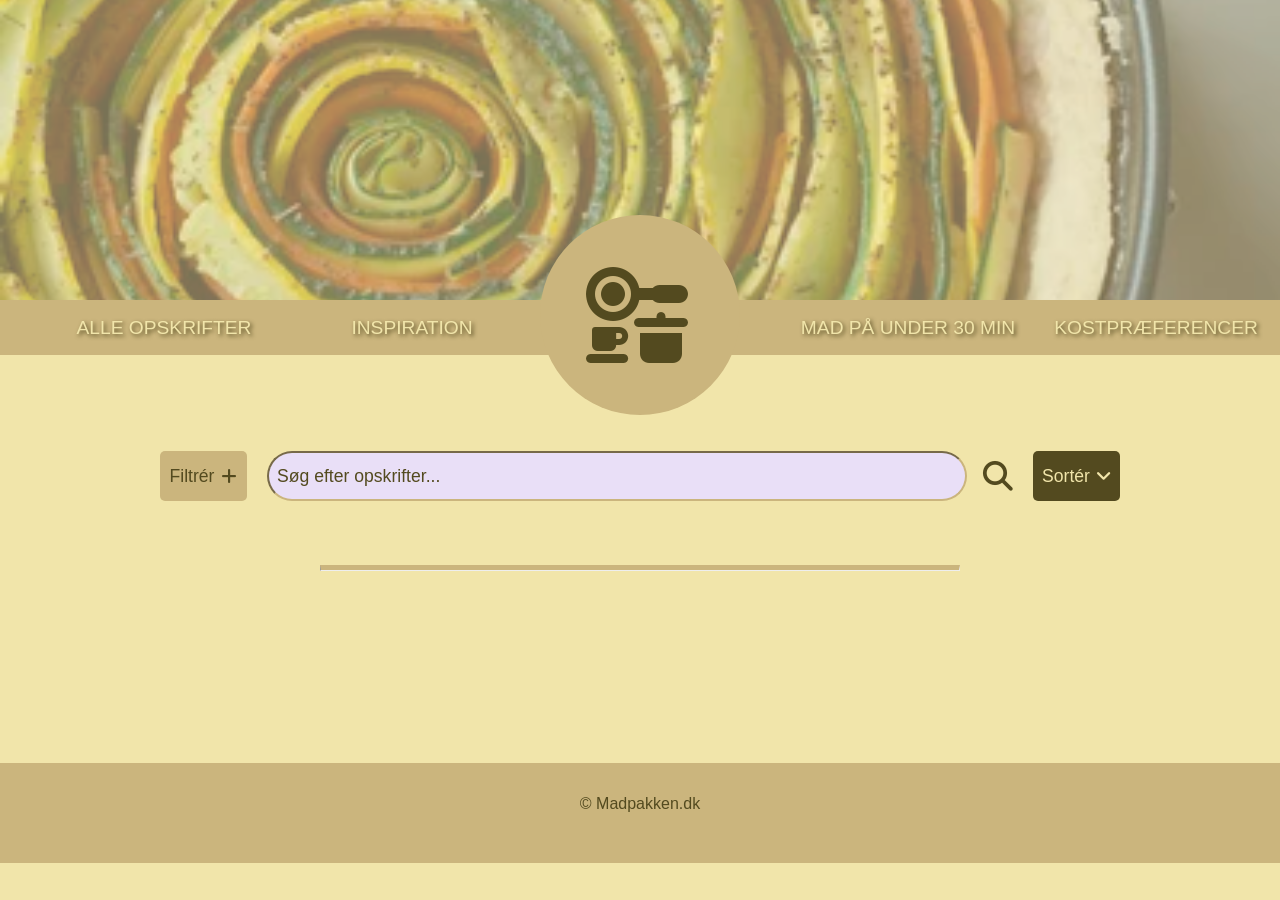
<file: index.html>
<!DOCTYPE html>
<html lang="da">

<head>
	<meta charset="UTF-8" />
	<meta name="viewport" content="width=device-width, initial-scale=1.0" />
	<title>Mad mor - Forside</title>
	<link rel="stylesheet" href="./assets/css/style.css" />
	<script src="./assets/js/app.js" defer></script>
	<link rel="stylesheet" href="https://cdnjs.cloudflare.com/ajax/libs/font-awesome/6.5.0/css/all.min.css">

</head>

<body>
	<header>
		<img src="./assets/img/spiral-vegetable-tart.webp" alt="Background picture og vegetable tart">
		<div class="logo"><i class="fa-solid fa-kitchen-set"></i></div>
		<ul>
			<li class="link"><a href="./index.html">ALLE OPSKRIFTER</a></li>
			<li class="link"><a href="inspiration.html">INSPIRATION</a></li>
			<li><a href=""></a></li>
			<li class="link"><a href="">MAD PÅ UNDER 30 MIN</a></li>
			<li class="link"><a href="">KOSTPRÆFERENCER</a></li>
		</ul>
	</header>



	<section class="search">
		<button class="filter" type="button">Filtrér <i class="fa-solid fa-plus"></i></button>

		<div class="searchbar">
			<input type="text" placeholder="Søg efter opskrifter...">
			<i class="fa-solid fa-magnifying-glass"></i>
		</div>
		<button class="sorter" type="button">Sortér <i class="fa-solid fa-angle-down"></i></button>
	</section>
	<section class="filtrer">
		<form class="filtrerForm" id="filtrerForm">

			<div>
				<select name="allergener" id="allergener" class="filterKnap">
					<option value="">Allergener</option>
					<option value="35">Fiskefri</option>
					<option value="26">Glutenfri</option>
					<option value="24">Laktosefri</option>
					<option value="28">Nøddefri</option>
					<option value="36">Mælkefri</option>
					<option value="37">Skaldyrsfri</option>
				</select>
			</div>

			<div>
				<select name="præferencer" id="præferencer" class="filterKnap">
					<option value="">Præferencer</option>
					<option value="41">Børnevenlig</option>
					<option value="38">Halal</option>
					<option value="39">Kosher</option>
					<option value="40">Pesketar</option>
					<option value="25">Vegansk</option>
					<option value="27">Vegetarisk</option>
				</select>
			</div>

			<div>
				<select name="måltidstyper" id="måltidstyper" class="filterKnap">
					<option value="">Måltidstyper</option>
					<option value="29">Aftensmad</option>
					<option value="30">Frokost</option>
					<option value="31">Morgenmad</option>
					<option value="32">Dessert</option>
				</select>
			</div>

			<div>
				<select name="sæson" id="sæson" class="filterKnap">
					<option value="">Sæson</option>
					<option value="20">Forår</option>
					<option value="17">Sommer</option>
					<option value="18">Efterår</option>
					<option value="19">Vinter</option>
				</select>
			</div>

			<div>
				<select name="tilberedningstid" id="tilberedningstid" class="filterKnap">
					<option value="">Tilberedningstid</option>
					<option value="21">Hurtig</option>
					<option value="22">Medium</option>
					<option value="23">Langsom</option>
				</select>
			</div>

			<button type="button" class="nulstilKnap">Nulstil</button>

		</form>
	</section>
	<hr>
	<section class="cards">
		<!-- <article class="card">
			<a href="./opskrift.html">
				<img src="./assets/img/sloppy-joes.webp" alt="Sloppy Joes">
				<div class="text">
					<h2>Bedre Sloppy Joes</h2>
					<div class="info">
						<p>TID: 20 MIN</p>
						<p>ANTAL: 4-6</p>
					</div>
					<p>Hjemmelavet Sloppy Joes på kun 20 minutter. Nem, lækker og hurtig!</p>
				</div>
			</a>
		</article> -->
	</section>
	<footer>
		<p> © Madpakken.dk </p>
	</footer>
</body>

</html>
</file>
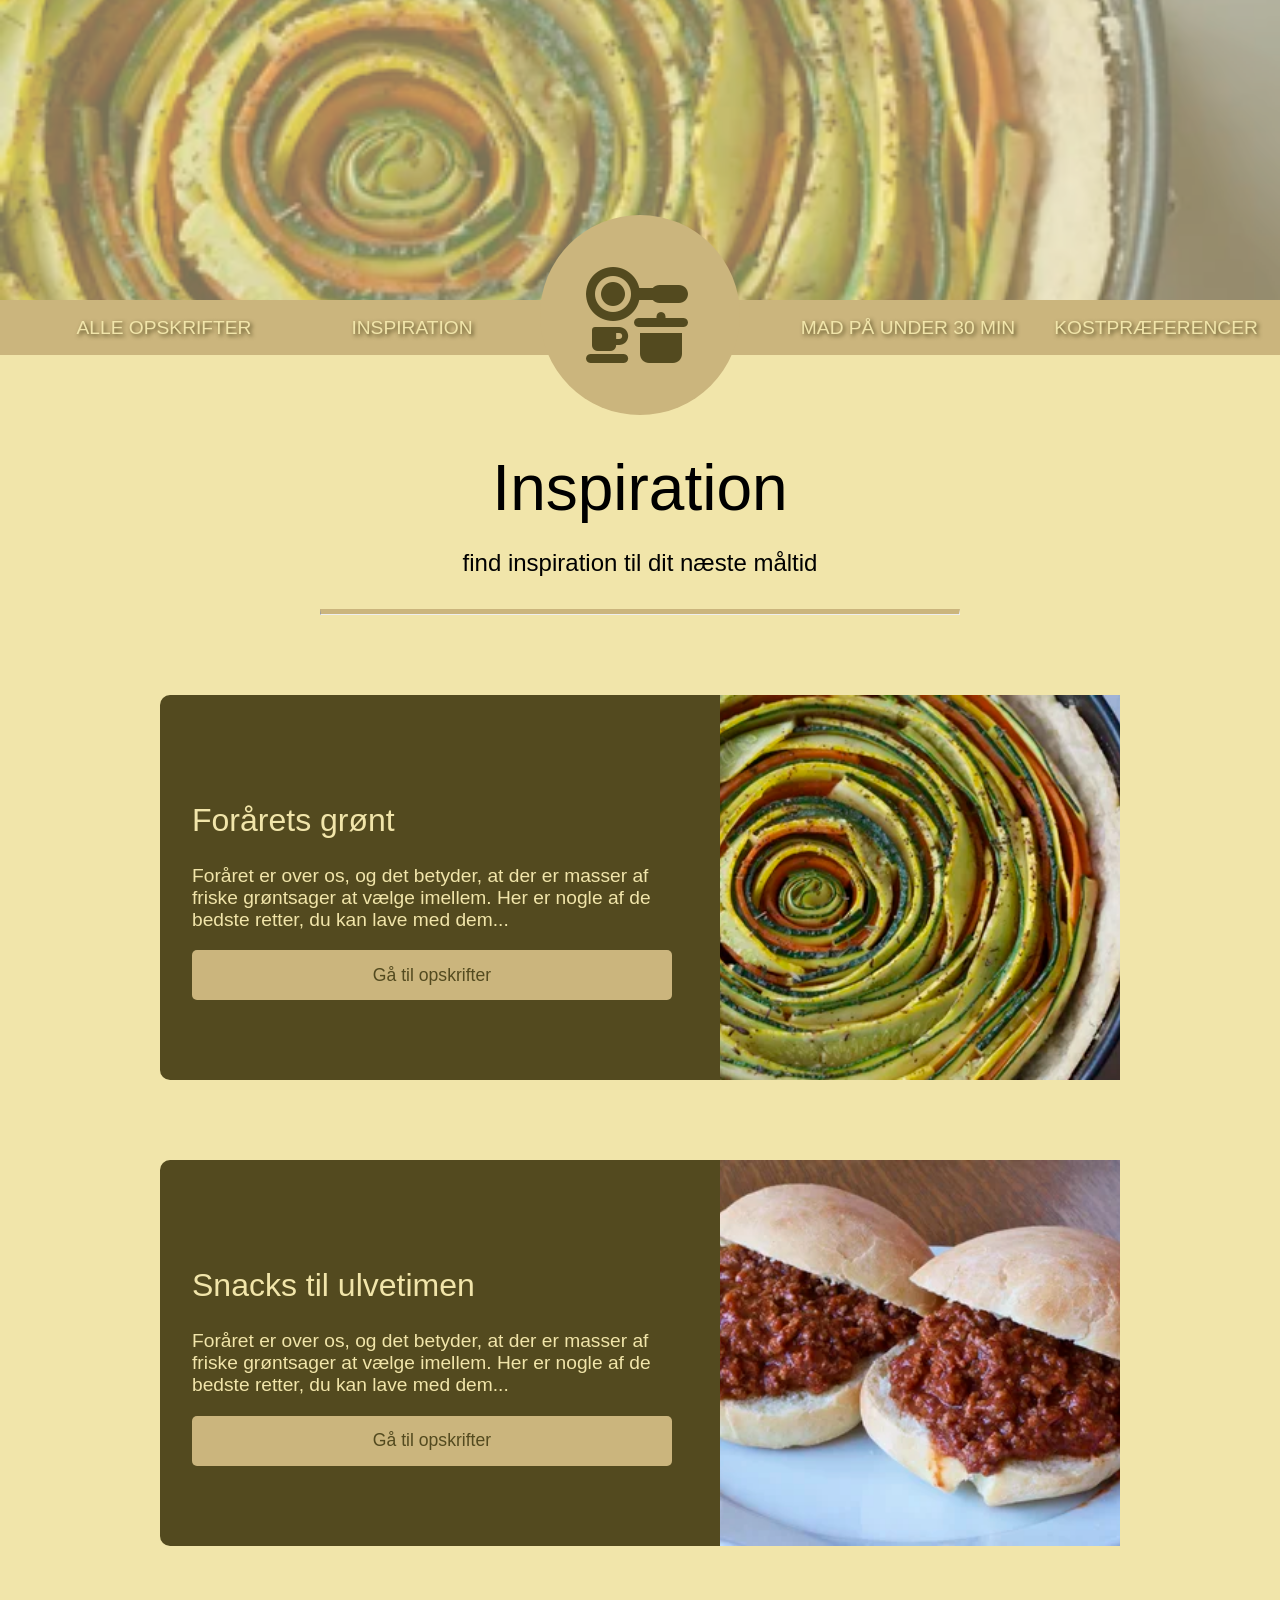
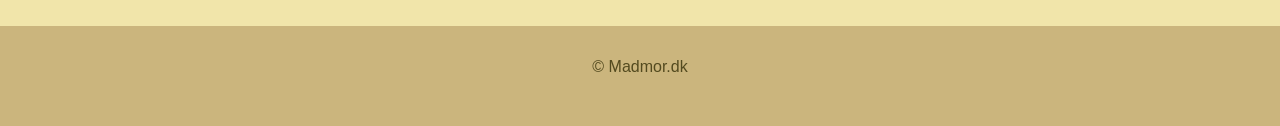
<file: inspiration.html>
<!DOCTYPE html>
<html lang="da">

<head>
    <meta charset="UTF-8" />
    <meta name="viewport" content="width=device-width, initial-scale=1.0" />
    <title>Mad mor - Inspiration</title>
    <link rel="stylesheet" href="./assets/css/style.css" />
    <script src="./assets/js/app.js" defer></script>
    <link rel="stylesheet" href="https://cdnjs.cloudflare.com/ajax/libs/font-awesome/6.5.0/css/all.min.css">

</head>

<body>
    <header>
        <img src="./assets/img/spiral-vegetable-tart.webp" alt="Background picture og vegetable tart">
        <div class="logo"><i class="fa-solid fa-kitchen-set"></i></div>
        <ul>
            <li class="link"><a href="./index.html">ALLE OPSKRIFTER</a></li>
            <li class="link"><a href="inspiration.html">INSPIRATION</a></li>
            <li><a href=""></a></li>
            <li class="link"><a href="">MAD PÅ UNDER 30 MIN</a></li>
            <li class="link"><a href="">KOSTPRÆFERENCER</a></li>
        </ul>
    </header>
    <section class="overskrift">
        <h1>Inspiration</h1>
        <p>find inspiration til dit næste måltid</p>
        <hr>
    </section>

    <section class="inspiration">

        <article class="inspiCard">
            <div class="inspiText">
                <h2>Forårets grønt</h2>
                <p>Foråret er over os, og det betyder, at der er masser af friske grøntsager at vælge imellem. Her
                    er
                    nogle af de bedste retter, du kan lave med dem...</p>
                <a href="./springGreen.html">Gå til opskrifter</a>
            </div>
            <img src="./assets/img/spiral-vegetable-tart.webp" alt="Forårets grønt">
        </article>

        <article class="inspiCard">
            <div class="inspiText">
                <h2>Snacks til ulvetimen</h2>
                <p>Foråret er over os, og det betyder, at der er masser af friske grøntsager at vælge imellem. Her
                    er
                    nogle af de bedste retter, du kan lave med dem...</p>
                <a href="./ulvetimen.html">Gå til opskrifter</a>
            </div>
            <img src="./assets/img/sloppy-joes.webp" alt="Snacks til ulvetimen">
        </article>


    </section>

    <footer>
        <p> © Madmor.dk </p>
    </footer>
</body>

</html>
</file>
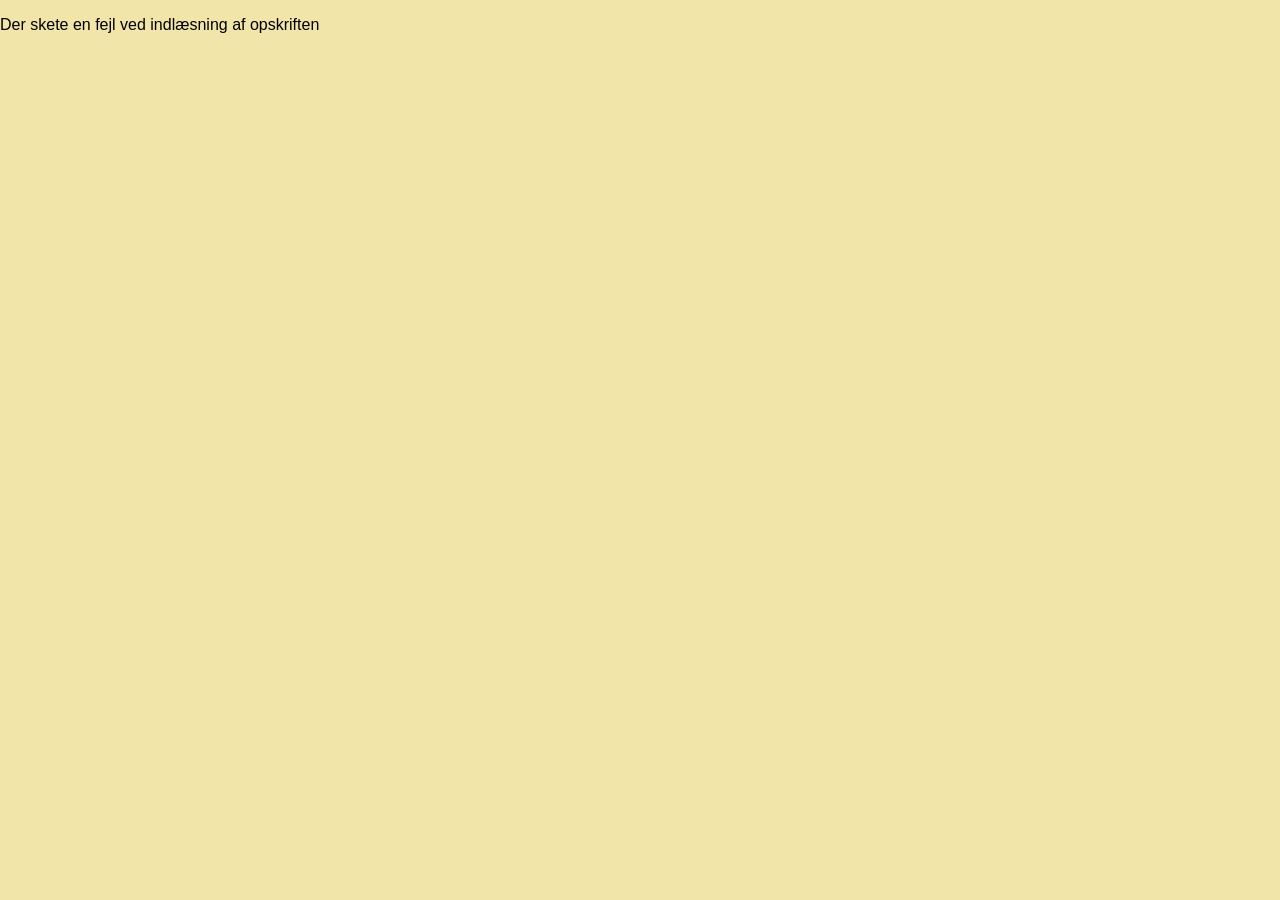
<file: opskrift.html>
<!DOCTYPE html>
<html lang="da">

<head>
    <meta charset="UTF-8" />
    <meta name="viewport" content="width=device-width, initial-scale=1.0" />
    <title>Mad mor - Opskrifter</title>
    <link rel="stylesheet" href="./assets/css/style.css" />
    <script src="./assets/js/app.js" defer></script>
    <link rel="stylesheet" href="https://cdnjs.cloudflare.com/ajax/libs/font-awesome/6.5.0/css/all.min.css">

</head>

<body>
    <header>
        <img src="./assets/img/spiral-vegetable-tart.webp" alt="Background picture og vegetable tart">
        <div class="logo"><i class="fa-solid fa-kitchen-set"></i></div>
        <ul>
            <li class="link"><a href="./index.html">ALLE OPSKRIFTER</a></li>
            <li class="link"><a href="inspiration.html">INSPIRATION</a></li>
            <li><a href=""></a></li>
            <li class="link"><a href="">MAD PÅ UNDER 30 MIN</a></li>
            <li class="link"><a href="">KOSTPRÆFERENCER</a></li>
        </ul>
    </header>
    <div class="breadcrumb">

    </div>
    <section class="opskriftContainer">
        <!-- <section class="opskriftIntro">
            <img src="./assets/img/sloppy-joes.webp" alt="Sloppy Joes">
            <div>
                <h1 class="opskriftTitel">
                    Sloppy Joes
                </h1>
                <div class="stars"><i class="fa-solid fa-star"></i><i class="fa-solid fa-star"></i><i
                        class="fa-regular fa-star"></i><i class="fa-regular fa-star"></i><i
                        class="fa-regular fa-star"></i>
                    <p>( 14 )</p>
                </div>
                <p>TID I ALT: 20 min</p>
                <div class="kategorier">
                    <div class="kategori">Under 30 min</div>
                    <div class="kategori">Aftensmad</div>
                    <div class="kategori">tekst</div>
                    <div class="kategori">tekst</div>
                </div>
            </div>
        </section>
        <section>
            <p class="description">Sloppy Joes vil sandsynligvis aldrig blive serveret ved en statsbanket, men det
                betyder
                ikke, at du ikke selv kan lave en lækker, nærmest gourmet-udgave. Drop krydderipakkerne og æskerne med
                kemifyldte blandinger. Brug i stedet frisk, lokalt hakket oksekød, tilsæt nogle krydderier, tilbered
                det,
                læg det i en frisk, hjemmebagt bolle, og nyd hver eneste bid.</p>

            <hr>
        </section>
        <p class="antal">ANTAL PERSONER <i class="fa-solid fa-angle-down"></i></p>
        <section class="fremgangsmaade">
            <div class="ingredienser">
                <h2>Ingredienser</h2>
                <ul>
                    <li>2 hvidløg</li>
                    <li>2 spiseskeer olivenolie</li>
                    <li>450g hakket oksekød </li>
                    <li>1,2 liter vand</li>
                    <li>170g tomatpaste</li>
                    <li>68g ketchup</li>
                    <li>1 teske brun farin</li>
                </ul>
            </div>
            <div class="fremgang">
                <h2>Fremgangsmåde</h2>
                <ol>
                    <li>I en stor gryde sauteres hvidløg i olivenolie ved middelhøj varme, indtil det dufter, cirka 2
                        minutter.</li>
                    <li>Tilsæt hakket oksekød og steg, indtil der kun lige er en anelse rosa tilbage. Brug grydelåget
                        til at
                        hælde fedt og væske fra i et glas til bortskaffelse.</li>
                    <li>Sæt gryden tilbage på komfuret og tilsæt alle de øvrige ingredienser til oksekødet.</li>
                    <li>Lad det simre ved lav varme under hyppig omrøring, indtil det tykner, cirka 4 minutter.</li>
                    <li>Hvis blandingen bliver for tyk, tilsættes ekstra vand én spiseskefuld ad gangen, indtil den
                        ønskede
                        konsistens opnås.</li>
                </ol>
            </div>
        </section> -->
    </section>
    <hr>
    <section class="rating">
        <h3>Hvad syntes du om denne opskrift</h3>
        <input type="text" placeholder="Skriv din anmeldelse her...">

        <div class="stars"><i class="fa-regular fa-star"></i><i class="fa-regular fa-star"></i><i
                class="fa-regular fa-star"></i><i class="fa-regular fa-star"></i><i class="fa-regular fa-star"></i>
        </div> <button type="submit">Indsend</button>
    </section>
    <h3 class="relaterede">Du ville måske syntes om...</h3>
    <section class="andreOpskrifter">

    </section>
    <footer>
        <p> © Madmor.dk </p>
    </footer>
</body>

</html>
</file>
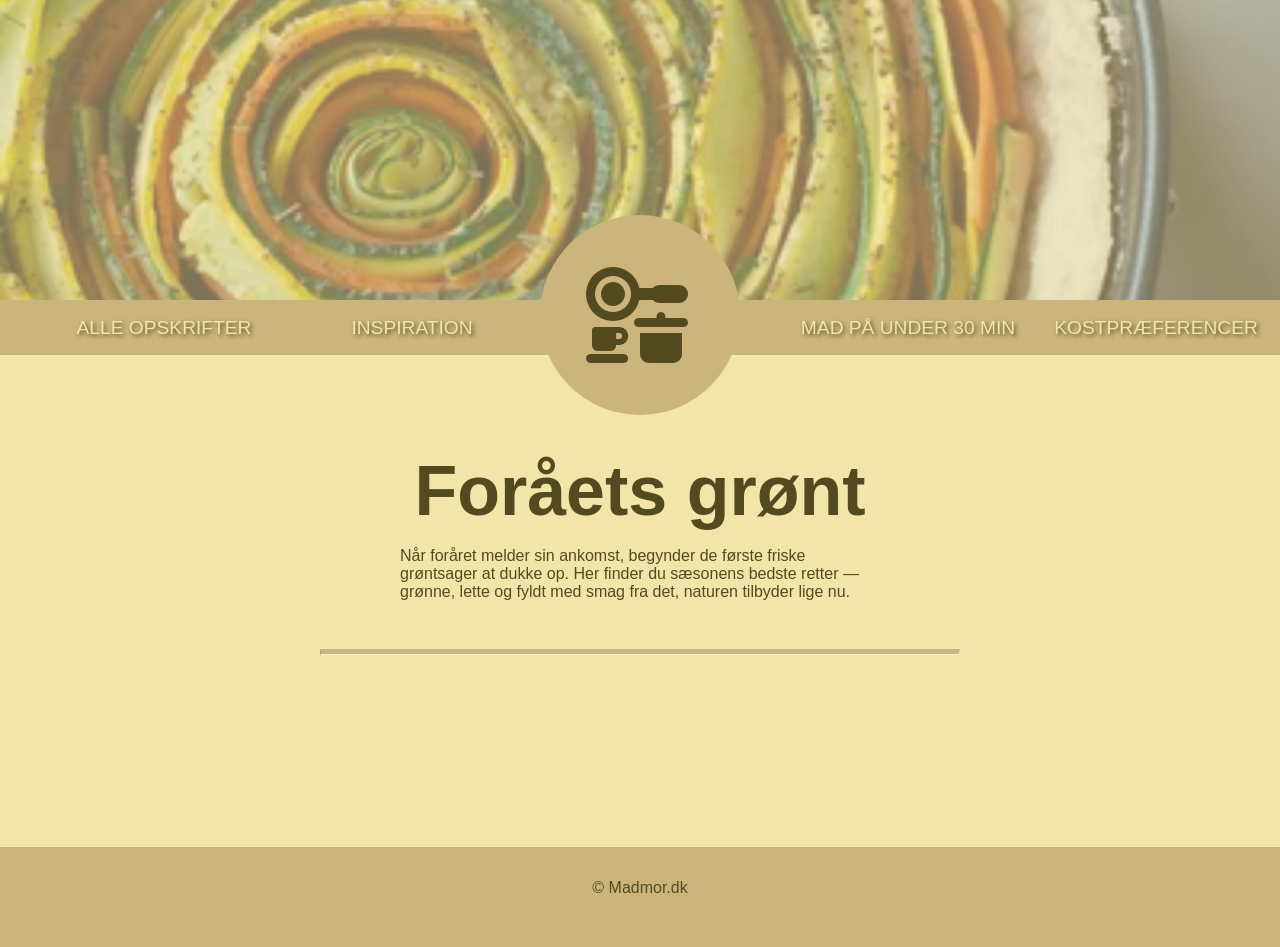
<file: springGreen.html>
<!DOCTYPE html>
<html lang="da">

<head>
    <meta charset="UTF-8" />
    <meta name="viewport" content="width=device-width, initial-scale=1.0" />
    <title>Mad mor - Forårets grønt</title>
    <link rel="stylesheet" href="./assets/css/style.css" />
    <script src="./assets/js/app.js" defer></script>
    <link rel="stylesheet" href="https://cdnjs.cloudflare.com/ajax/libs/font-awesome/6.5.0/css/all.min.css">

</head>

<body>
    <header>
        <img src="./assets/img/spiral-vegetable-tart.webp" alt="Background picture og vegetable tart">
        <div class="logo"><i class="fa-solid fa-kitchen-set"></i></div>
        <ul>
            <li class="link"><a href="./index.html">ALLE OPSKRIFTER</a></li>
            <li class="link"><a href="inspiration.html">INSPIRATION</a></li>
            <li><a href=""></a></li>
            <li class="link"><a href="">MAD PÅ UNDER 30 MIN</a></li>
            <li class="link"><a href="">KOSTPRÆFERENCER</a></li>
        </ul>
    </header>

    <section class="introTilSamling">
        <h1>Foråets grønt</h1>
        <p>Når foråret melder sin ankomst, begynder de første friske grøntsager at dukke op. Her finder du sæsonens
            bedste retter — grønne, lette og fyldt med smag fra det, naturen tilbyder lige nu.
        </p>
    </section>
    <hr>
    <section class="greensCards">

    </section>
    <footer>
        <p> © Madmor.dk </p>
    </footer>
</body>

</html>
</file>
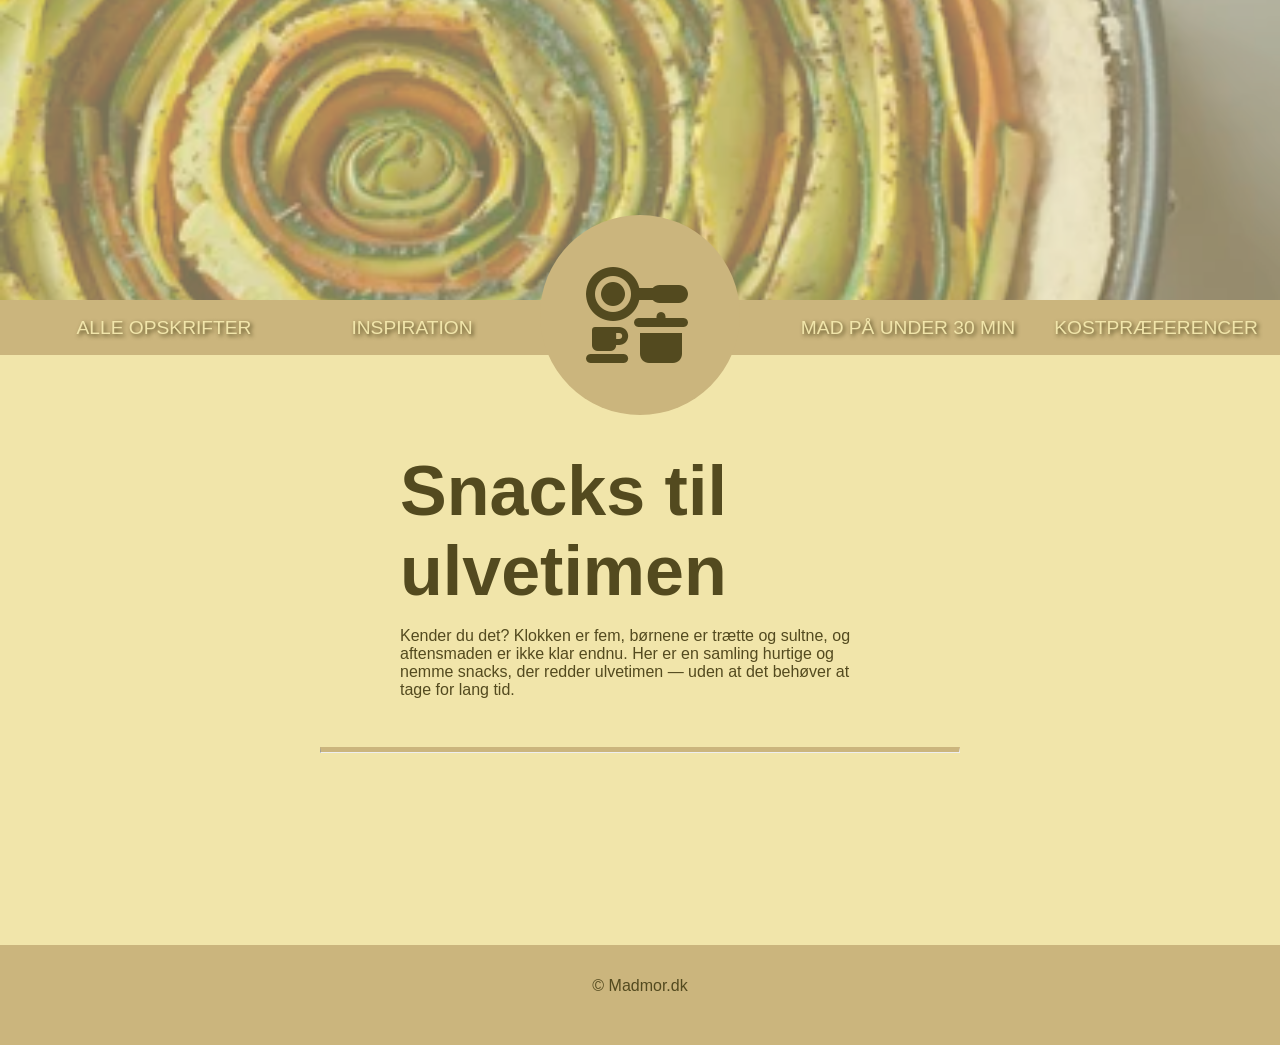
<file: ulvetimen.html>
<!DOCTYPE html>
<html lang="da">

<head>
    <meta charset="UTF-8" />
    <meta name="viewport" content="width=device-width, initial-scale=1.0" />
    <title>Mad mor - Ulvetimen</title>
    <link rel="stylesheet" href="./assets/css/style.css" />
    <script src="./assets/js/app.js" defer></script>
    <link rel="stylesheet" href="https://cdnjs.cloudflare.com/ajax/libs/font-awesome/6.5.0/css/all.min.css">

</head>

<body>
    <header>
        <img src="./assets/img/spiral-vegetable-tart.webp" alt="Background picture og vegetable tart">
        <div class="logo"><i class="fa-solid fa-kitchen-set"></i></div>
        <ul>
            <li class="link"><a href="./index.html">ALLE OPSKRIFTER</a></li>
            <li class="link"><a href="inspiration.html">INSPIRATION</a></li>
            <li><a href=""></a></li>
            <li class="link"><a href="">MAD PÅ UNDER 30 MIN</a></li>
            <li class="link"><a href="">KOSTPRÆFERENCER</a></li>
        </ul>
    </header>
    <section class="introTilSamling">
        <h1>Snacks til ulvetimen</h1>
        <p>Kender du det? Klokken er fem, børnene er trætte og sultne, og aftensmaden er ikke klar endnu. Her er en
            samling hurtige og nemme snacks, der redder ulvetimen — uden at det behøver at tage for lang tid.
        </p>
    </section>
    <hr>
    <section class="ulveCards">

    </section>

    <footer>
        <p> © Madmor.dk </p>
    </footer>
</body>

</html>
</file>
<file: assets/css/style.css>
* {
    box-sizing: border-box;
    font-family: 'Arial', sans-serif;


    /* VARIABLER */
    /* farver */
    --beige: #cbb57d;
    --light: #F1E5AA;
    --lightPurple: #e9dff7;
    --darkGreen: #534a1f;

}

body {
    margin: 0;
    background-color: var(--light);
}

/* header */
header {
    position: relative;


    img {
        width: 100%;
        height: 300px;
        object-fit: cover;
        opacity: 0.5;
    }



    ul {
        display: flex;
        list-style: none;
        align-items: stretch;
        background-color: var(--beige);
        height: 55px;
        margin-top: -4px;

        li {
            flex: 1;
            /* fylder lige meget */
            display: flex;
            align-items: center;
            justify-content: space-between;
            font-size: 1.2rem;
            font-weight: lighter;

            a {
                text-decoration: none;
                color: var(--light);
                text-shadow: 2px 2px 4px var(--darkGreen);
                width: 100%;
                height: 100%;
                display: flex;
                align-items: center;
                justify-content: center;
            }
        }
    }

    .link:hover {
        background-color: var(--light);

        a {
            color: var(--darkGreen);
            text-shadow: none;
        }
    }

    .logo {
        background-color: var(--beige);
        width: 200px;
        height: 200px;
        border-radius: 100%;
        display: flex;
        justify-content: center;
        align-items: center;
        position: absolute;
        left: 50%;
        transform: translateX(-50%);
        bottom: -60px;
        /* juster efter behov */
        z-index: 1;

        i {
            color: var(--darkGreen);
            font-size: 6rem;
        }


    }

}

.search {
    display: flex;
    justify-content: space-between;
    align-items: center;
    gap: 20px;
    padding: 5rem 10rem 2rem 10rem;



    .sorter {
        background-color: var(--darkGreen);
        color: var(--light);
        border: none;
        width: 150px;
        height: 50px;
        border-radius: 5px;
        display: flex;
        justify-content: space-around;
        align-items: center;
        font-size: 1.1rem;
        font-weight: light;
    }

    .filter {
        display: none;
        background-color: var(--beige);
        color: var(--darkGreen);
        border: none;
        width: 150px;
        height: 50px;
        border-radius: 5px;
        display: flex;
        justify-content: space-around;
        align-items: center;
        font-size: 1.1rem;
        font-weight: light;
    }

    .searchbar {
        display: flex;
        align-items: center;
        gap: 1rem;

        input {
            padding: 0.5rem;
            width: 700px;
            height: 50px;
            border-radius: 100px;
            border-color: var(--beige);
            font-size: 1.1rem;
            background-color: var(--lightPurple);
        }

        i {
            color: var(--darkGreen);
            font-size: 30px;

        }
    }

}


input::placeholder {
    color: var(--darkGreen);
}

/* FILTER */
.filter {
    display: none;
    background-color: var(--beige);
    color: var(--darkGreen);
    border: none;
    width: 150px;
    height: 50px;
    border-radius: 5px;
    display: flex;
    justify-content: space-around;
    align-items: center;
    font-size: 1.1rem;
    font-weight: light;
}

.filterValg {
    display: flex;
    align-items: center;
    justify-content: space-between;
    margin-top: 12px;
}


.filtrerForm {
    display: none;
    /* 
    display: flex;
    gap: 20px;
    padding: 0rem 10rem 5rem 10rem;
    justify-content: space-between;

    option {
        display: flex;
        text-align: center;
        font-size: 1.1rem;
        font-weight: lighter;
        padding: 0rem 1rem;

    } */

}

.filtrerForm.active {
    display: block;
    display: flex;
    flex-wrap: wrap;
    gap: 20px;
    align-items: center;
    padding: 0rem 10rem 5rem 10rem;
    justify-content: space-between;

    option {
        display: flex;
        text-align: center;
        font-size: 1.1rem;
        font-weight: lighter;
        padding: 0rem 1rem;

    }
}

.filterKnap {
    background-color: var(--beige);
    color: var(--darkGreen);
    border: none;
    height: 50px;
    border-radius: 5px;
    display: flex;
    justify-content: space-around;
    align-items: center;
    font-size: 1.1rem;
    font-weight: lighter;
    padding: 0rem 2rem;
}

/* Aktiv tilstand — når en værdi er valgt */
.filterKnap.hasValue {
    border-color: #7F77DD;
    background-color: #EEEDFE;
    color: #3C3489;
}

.nulstilKnap {
    color: var(--darkGreen);
    background: none;
    border: none;
    cursor: pointer;

}

.nulstilKnap:hover {
    text-decoration: underline;
}

.filter:hover {
    background-color: var(--darkGreen);
    color: var(--light);
}


/* cards */
.cards,
.greensCards,
.ulveCards {
    display: flex;
    flex-wrap: wrap;
    gap: 70px;
    padding: 5rem 10rem 0 10rem;
    justify-content: center;
}

.card,
.greensCard,
.ulveCard {
    width: 350px;
    height: 550px;
    border-radius: 10px;
    overflow: hidden;

    a {
        text-decoration: none;
    }

    .text {
        height: 100%;
        padding: 1rem;
        background-color: var(--darkGreen);
        color: var(--light);

        h2,
        p {
            font-weight: lighter;
        }


        .info {
            display: flex;
            justify-content: space-evenly;
        }
    }


    img {
        width: 100%;
        height: 300px;
        object-fit: cover;
    }
}

.card:hover {
    box-shadow: var(--darkGreen) 0px 4px 8px, var(--darkGreen) 0px 6px 20px;
}


footer {
    background-color: var(--beige);
    height: 100px;
    margin-top: 5rem;

    p {
        text-align: center;
        padding-top: 2rem;
        color: var(--darkGreen);
    }

}


/* OPSKRIFT */
.breadcrumb {
    color: var(--darkGreen);
    padding: 1rem 5rem 1rem 5rem;
    display: flex;
    gap: 1rem;

    a {
        text-decoration: none;
        color: var(--darkGreen);
    }

    p {
        margin: 0;
    }

    a:hover,
    p:hover {
        text-decoration: underline;
    }

}


.opskriftIntro {
    padding: 5rem 8rem 5rem 8rem;
    display: flex;
    gap: 5rem;

    .opskriftTitel {
        font-size: 5rem;
        font-weight: lighter;
        margin: 0;
    }


    .stars {
        display: flex;
        align-items: center;
        gap: 1rem;

        i {
            font-size: 2rem;
        }

        p {
            font-size: 2rem;
        }

    }

    img {
        width: 600px;
        height: 400px;
        object-fit: cover;
        border-radius: 10px;
    }

    .kategorier {
        display: flex;
        gap: 1rem;
        padding-top: 8rem;

        .kategori {
            display: flex;
            justify-content: center;
            background-color: var(--lightPurple);
            color: var(--darkGreen);
            padding: 0.5rem;
            border-radius: 15px;
            width: 150px;
            height: 30px;
            box-shadow: #211240 0px 1px 3px, #211240 0px 1px 2px;
        }

        .kategori:hover {
            background-color: var(--darkGreen);
            color: var(--light);
        }
    }
}

.description {
    display: flex;
    justify-content: center;
    color: var(--darkGreen);
    padding: 0rem 10rem 2rem 10rem;

}

hr {
    border-top: 5px solid var(--beige);
    margin: 2rem 20rem;

}

.antal {
    display: flex;
    justify-content: center;
    margin-top: 2rem;
}

.fremgangsmaade {
    display: flex;

    padding: 1rem 8rem 5rem 8rem;
    gap: 5rem;

    .ingredienser {
        background-color: var(--beige);
        color: var(--darkGreen);
        padding: 1rem 2rem;
        flex: 1;

        li {
            list-style: none;
            margin-bottom: 1.5rem;
        }
    }

    .fremgang {
        color: var(--darkGreen);
        padding: 2rem;
        flex: 2;

        li {
            margin-bottom: 1.5rem;
        }
    }
}

.rating {
    display: flex;
    flex-direction: column;
    align-items: center;
    gap: 1rem;
    padding: 2rem;

    input {
        width: 600px;
        height: 200px;
        border-radius: 10px;
        border-color: var(--beige);
        font-size: 1.1rem;
        background-color: var(--lightPurple);
        padding: 1rem;
    }


    button {
        background-color: var(--darkGreen);
        color: var(--light);
        border: none;
        width: 150px;
        height: 50px;
        border-radius: 5px;
        display: flex;
        justify-content: space-around;
        align-items: center;
        font-size: 1.1rem;
        font-weight: light;

    }

    .stars {
        display: flex;
        align-items: center;
        gap: 1rem;

        i {
            font-size: 2rem;
            color: var(--beige);
            cursor: pointer;
        }
    }

    .stars i:hover {
        color: var(--darkGreen);
    }

    button:hover {
        box-shadow: var(--darkGreen) 0px 4px 8px, var(--darkGreen) 0px 6px 20px;
    }
}

/* andre opskrifter */

.relaterede {
    padding-left: 10rem;
    font-size: 1.5rem;
    font-weight: lighter;
    color: var(--darkGreen);
}

.andreOpskrifter {
    display: flex;
    flex-wrap: wrap;
    gap: 3rem;
    padding: 1rem 10rem 0 10rem;
    justify-content: space-between;

    .andreCard {
        width: 250px;
        height: auto;
        border-radius: 10px;
        overflow: hidden;
        display: flex;
        flex-direction: column;

        h3 {
            flex: 1;
        }

        a {
            text-decoration: none;
        }

        img {
            width: 100%;
            height: 200px;
            object-fit: cover;
        }

        .text {
            padding: 1rem;
            background-color: var(--darkGreen);
            color: var(--light);
            height: 200px;

            h2,
            p {
                font-weight: lighter;
            }

        }
    }

}

.andreCard:hover {
    box-shadow: var(--darkGreen) 0px 4px 8px, var(--darkGreen) 0px 6px 20px;
}






/* INSPIRATION */

.overskrift {
    text-align: center;

    h1 {
        font-size: 4rem;
        font-weight: lighter;
        padding: 5rem 0 0 0;
        margin: 0;
    }


    p {
        font-size: 1.5rem;
        font-weight: lighter;
    }

}

.inspiration {
    display: flex;
    flex-wrap: wrap;
    margin: 5rem 10rem 0 10rem;
    gap: 5rem;



    a {
        text-decoration: none;
        background-color: var(--beige);
        color: var(--darkGreen);
        border: none;
        height: 50px;
        border-radius: 5px;
        display: flex;
        justify-content: space-around;
        align-items: center;
        font-size: 1.1rem;
        font-weight: lighter;
        padding: 0rem 2rem;
    }

    a:hover {
        background-color: var(--lightPurple);
        color: var(--darkGreen);

    }

    .inspiCard {
        background-color: var(--darkGreen);
        width: 100%;
        display: flex;
        justify-content: space-between;
        gap: 1rem;
        border-radius: 10px;

        img {
            width: 500px;
            height: auto;
            object-fit: cover;
        }


        .inspiText {
            padding: 5rem 2rem;

            p {
                font-size: 1.2rem;
                font-weight: lighter;
                color: var(--light);
            }

            h2 {
                font-size: 2rem;
                font-weight: lighter;
                color: var(--light);
            }
        }
    }


}


.introTilSamling {
    display: flex;
    flex-direction: column;
    align-items: center;
    padding: 5rem 25rem 0 25rem;

    h1 {
        font-size: 70px;
        color: var(--darkGreen);
        margin: 0;

    }

    p {
        color: var(--darkGreen);

    }
}
</file>
